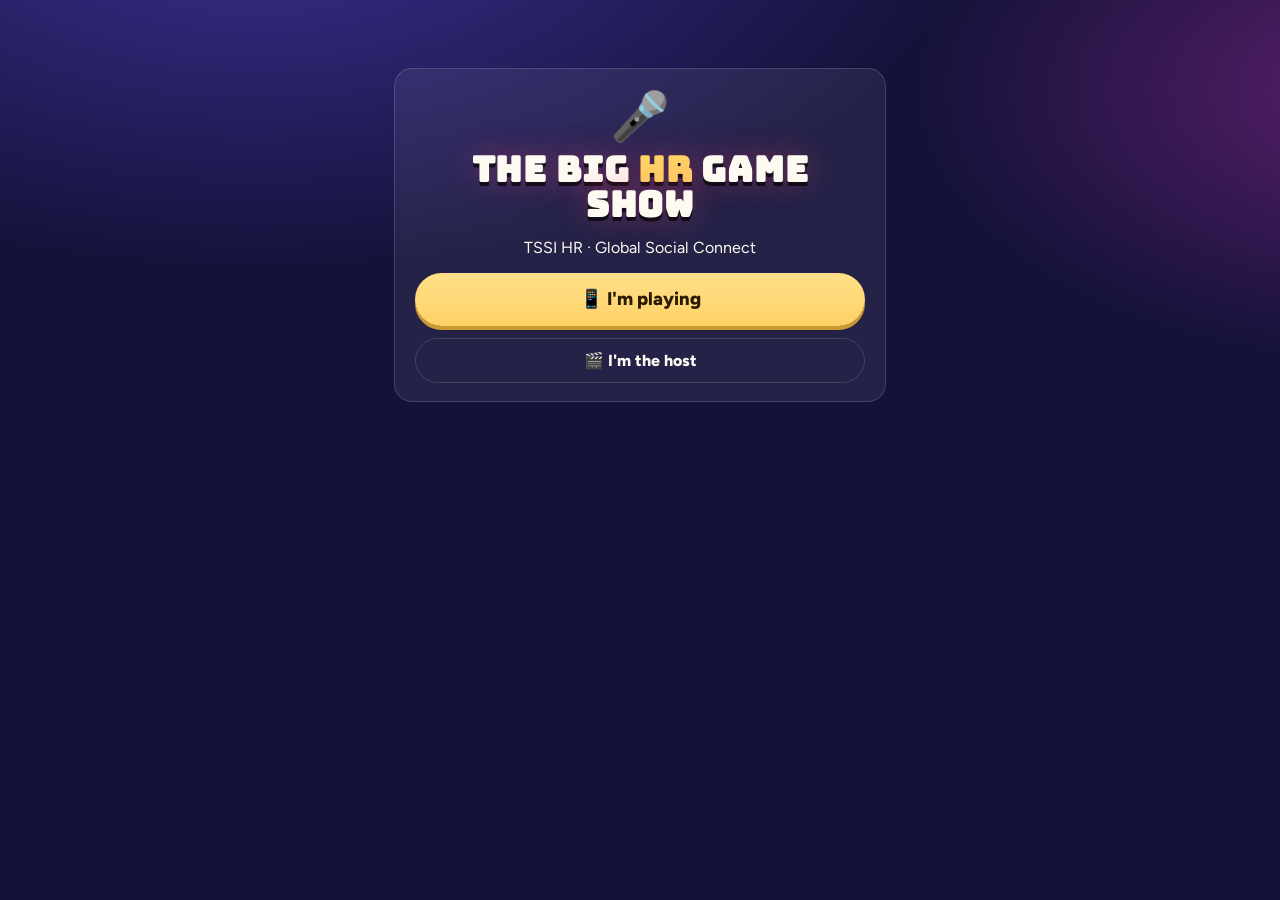
<file: index.html>
<!doctype html>
<html lang="en">
<head>
<meta charset="utf-8">
<meta name="viewport" content="width=device-width, initial-scale=1">
<title>The Big HR Game Show</title>
<link rel="preconnect" href="https://fonts.googleapis.com">
<link href="https://fonts.googleapis.com/css2?family=Bungee&family=Figtree:wght@400;600;800&display=swap" rel="stylesheet">
<link rel="stylesheet" href="css/style.css">
</head>
<body class="player">
  <div class="app">
    <div class="card center landing">
      <div class="join-logo">🎤</div>
      <h1 class="show-name small">THE BIG <em>HR</em> GAME SHOW</h1>
      <p>TSSI HR · Global Social Connect</p>
      <a class="btn big" href="play.html">📱 I'm playing</a>
      <a class="btn ghost" href="host.html">🎬 I'm the host</a>
    </div>
  </div>
</body>
</html>
</file>
<file: css/style.css>
/* The Big HR Game Show — studio look */
:root {
  --bg: #14123a; --bg2: #221d5c; --ink: #fdfaf2; --mute: #b9b4e3;
  --gold: #ffd166; --pink: #ef476f; --teal: #06d6a0; --blue: #118ab2; --card: rgba(255,255,255,.07);
  --line: rgba(255,255,255,.14); --a0: #c8243a; --a1: #10679a; --a2: #b35400; --a3: #087a5e;
  --display: "Bungee", "Arial Black", sans-serif; --body: "Figtree", system-ui, sans-serif;
}
* { box-sizing: border-box; }
html, body { margin: 0; min-height: 100%; }
body {
  background: radial-gradient(1200px 600px at 20% -10%, #3b2f8f 0%, transparent 60%),
              radial-gradient(900px 500px at 110% 10%, #5c1f6b 0%, transparent 55%), var(--bg);
  color: var(--ink); font-family: var(--body); -webkit-font-smoothing: antialiased;
}
button, input, select { font: inherit; }
kbd { background: #fff2; border-radius: 4px; padding: 1px 6px; }
[hidden] { display: none !important; }
.hidden { visibility: hidden; opacity: 0; }
.center { text-align: center; }
.hint { color: var(--mute); font-size: .9em; }
.card { background: var(--card); border: 1px solid var(--line); border-radius: 18px; padding: 18px 20px; backdrop-filter: blur(4px); }

.btn { display: inline-block; border: 0; border-radius: 999px; padding: 12px 22px; font-weight: 800; cursor: pointer;
  background: linear-gradient(180deg, #ffe08a, var(--gold)); color: #2a1a00; text-decoration: none; box-shadow: 0 4px 0 #c99a2e; transition: transform .08s; }
.btn:active { transform: translateY(3px); box-shadow: 0 1px 0 #c99a2e; }
.btn.big { font-size: 1.15rem; padding: 16px 26px; width: 100%; margin-top: 10px; }
.btn.ghost { background: transparent; color: var(--ink); border: 1px solid var(--line); box-shadow: none; }
.btn.small { padding: 6px 14px; font-size: .9rem; }
.btn:disabled { opacity: .5; }

.marquee-title { display: inline-block; padding: 6px 16px; border-radius: 999px; border: 2px dashed var(--gold); color: var(--gold);
  font-weight: 800; letter-spacing: .08em; text-transform: uppercase; font-size: .85rem; animation: bulbs 1.2s steps(2) infinite; }
@keyframes bulbs { 50% { border-color: var(--pink); color: var(--pink); } }
.show-name { font-family: var(--display); font-size: clamp(2rem, 6vw, 5.2rem); line-height: 1; margin: .25em 0; letter-spacing: .02em;
  text-shadow: 0 4px 0 #000a, 0 0 30px #ef476f66; }
.show-name em { font-style: normal; color: var(--gold); }
.show-name.small { font-size: 2.2rem; }

/* ===================== HOST ===================== */
body.host { height: 100vh; overflow: hidden; }
.splash { position: fixed; inset: 0; display: grid; place-items: center; z-index: 50; background: var(--bg); padding: 20px; }
.splash-card { max-width: 640px; text-align: center; padding: 34px; }
.splash-card .btn { margin: 8px 4px; }
body.host:not(.running) .controls { display: none; }

.stage { position: absolute; inset: 0 0 48px 0; padding: 2vh 3vw; display: flex; flex-direction: column; overflow: hidden;
  font-size: clamp(12px, min(1.5vw, 2.75vh), 30px); /* fitStage() shrinks further if a screen is crowded */ }
.stage > * { margin-block: auto; flex-shrink: 0; width: 100%; } /* centred, but overflow is measurable */
.hide-ctl .stage { bottom: 0; }
.controls { position: fixed; left: 0; right: 0; bottom: 0; height: 48px; display: flex; align-items: center; gap: 8px; padding: 0 10px;
  background: #0b0a24f2; border-top: 1px solid var(--line); font-size: 13px; color: var(--mute); z-index: 20; white-space: nowrap; overflow: hidden; }
.controls > * { flex-shrink: 0; }
.controls .btn.small { padding: 6px 12px; font-size: 13px; }
.controls .btn.icon { width: 34px; padding: 6px 0; text-align: center; }
.controls .btn.next { padding: 7px 18px; font-size: 14px; }
.controls .btn:disabled { opacity: .35; cursor: default; }
.controls input[type=range] { width: 80px; accent-color: var(--gold); }
.ctl-conn { color: var(--pink); font-weight: 800; }
.toast { position: fixed; left: 50%; bottom: 62px; transform: translate(-50%, 20px); background: #0b0a24f2; border: 1px solid var(--gold); color: var(--ink); padding: 8px 16px; border-radius: 999px; font-size: 14px; font-weight: 600; opacity: 0; pointer-events: none; transition: opacity .25s, transform .25s; z-index: 40; max-width: 90vw; text-align: center; }
.toast.show { opacity: 1; transform: translate(-50%, 0); }
.hide-ctl .toast { bottom: 16px; }
.controls .btn.icon.sound-off { width: auto; padding: 6px 12px; background: var(--pink); color: #fff; border-color: var(--pink); animation: bulbs 1.2s steps(2) infinite; }
.hide-ctl .controls { display: none; }
.controls b { color: var(--ink); }
.controls select { flex-shrink: 1; min-width: 120px; max-width: 230px; background: #fff1; color: var(--ink); border: 1px solid var(--line); border-radius: 8px; padding: 4px; }
.controls select option { color: #000; }
.ctl-grow { flex: 1; }
.ctl-clock { white-space: nowrap; }

/* lobby */
.lobby { display: grid; grid-template-columns: 1.1fr 1fr; gap: 3vw; align-items: center; }
.hello { font-size: 1.2em; color: var(--mute); }
.join-box { display: flex; gap: 1.5vw; align-items: center; background: #fff; color: #14123a; border-radius: 20px; padding: 18px; width: fit-content; margin-top: 1em; }
.qr { width: 180px; height: 180px; }
.join-label { font-size: .75em; text-transform: uppercase; letter-spacing: .1em; color: #6a64a8; font-weight: 800; }
.join-url { font-weight: 800; font-size: 1.15em; margin-bottom: .5em; word-break: break-all; }
.room-code { font-family: var(--display); font-size: 3.4em; letter-spacing: .12em; color: var(--pink); line-height: 1; }
.lobby-count { font-size: 1.6em; } .lobby-count b { font-family: var(--display); color: var(--gold); font-size: 1.6em; }
.nation-count { display: flex; gap: 1em; font-size: 1.3em; margin: .3em 0 .8em; }
.chips { position: relative; display: flex; flex-wrap: wrap; gap: .45em; max-height: 52vh; overflow: hidden; align-content: flex-start; }
.chip.clip { visibility: hidden; }
.chip-more { color: var(--gold); font-weight: 800; min-height: 1.3em; margin-top: .3em; }
.empty-chips { color: var(--mute); font-style: italic; margin: 0; animation: fade 1.5s ease-in-out infinite alternate; }
.join-box.no-qr { padding: 18px 26px; }
.chip { background: var(--card); color: var(--ink); border: 1px solid var(--line); border-radius: 999px; padding: 6px 14px; cursor: pointer; animation: popin .4s cubic-bezier(.2,1.6,.4,1); font-size: .95em; }
@keyframes popin { from { transform: scale(0); } }

/* intro */
.intro { text-align: center; }
.round-badge { display: inline-block; background: var(--pink); padding: 4px 16px; border-radius: 999px; font-weight: 800; letter-spacing: .12em; animation: drop .6s cubic-bezier(.2,1.4,.4,1); }
.intro-title { font-family: var(--display); font-size: clamp(2.4rem, 7vw, 6.4rem); margin: .15em 0; line-height: 1;
  background: linear-gradient(180deg, #fff, var(--gold)); -webkit-background-clip: text; background-clip: text; color: transparent;
  filter: drop-shadow(0 5px 0 #0008); animation: zoom .9s cubic-bezier(.2,1.5,.4,1); }
.intro-tag { font-size: 1.4em; color: var(--mute); margin: 0 0 1em; animation: fade 1s .4s both; }
.intro-grid { display: grid; grid-template-columns: 1fr 1fr; gap: 2.5vw; text-align: left; max-width: 1400px; margin: 0 auto; width: 100%; }
.rules { font-size: 1.3em; line-height: 1.5; counter-reset: r; list-style: none; padding: 0; margin: 0; }
.rules li { counter-increment: r; padding: .4em 0 .4em 2.2em; position: relative; animation: slide .5s both; }
.rules li:nth-child(1) { animation-delay: .7s } .rules li:nth-child(2) { animation-delay: 1s } .rules li:nth-child(3) { animation-delay: 1.3s }
.rules li::before { content: counter(r); position: absolute; left: 0; top: .35em; width: 1.6em; height: 1.6em; border-radius: 50%; background: var(--gold); color: #2a1a00; display: grid; place-items: center; font-weight: 800; }
.poll-q { font-weight: 800; font-size: 1.1em; margin-bottom: .6em; }
.poll-tag { display: block; font-size: .75em; color: var(--gold); text-transform: uppercase; letter-spacing: .08em; margin-bottom: .2em; }
.pbar { display: grid; grid-template-columns: minmax(7em, 11em) 1fr 2.2em; align-items: center; gap: .6em; margin: .5em 0; }
.ptrack { display: block; height: 1.3em; background: #ffffff12; border-radius: 8px; overflow: hidden; }
.ptrack i { display: block; height: 100%; border-radius: 8px; background: linear-gradient(90deg, var(--teal), var(--blue)); width: 0; transition: width .6s cubic-bezier(.2,1.3,.4,1); min-width: 4px; }
.ptrack i.lead { background: linear-gradient(90deg, var(--gold), var(--pink)); }
.pbar b { text-align: right; font-family: var(--display); }
.poll-note { color: var(--gold); font-size: .85em; margin-top: .5em; }
@keyframes zoom { from { transform: scale(.2) rotate(-6deg); opacity: 0; } }
@keyframes drop { from { transform: translateY(-80px); opacity: 0; } }
@keyframes fade { from { opacity: 0; } }
@keyframes slide { from { transform: translateX(-40px); opacity: 0; } }

/* questions */
.question, .race { display: flex; flex-direction: column; gap: 1em; }
.qhead { display: flex; align-items: center; justify-content: space-between; gap: 1em; }
.qnum { background: var(--card); border: 1px solid var(--line); padding: .35em 1em; border-radius: 999px; font-weight: 800; color: var(--gold); }
.answered { font-size: 1.1em; color: var(--mute); } .answered b { font-family: var(--display); color: var(--ink); }
.timer { position: relative; width: 4.2em; height: 4.2em; }
.timer svg { width: 100%; height: 100%; transform: rotate(-90deg); }
.timer circle { fill: none; stroke: #fff2; stroke-width: 9; }
#tring { stroke: var(--teal); stroke-dasharray: 276.5; stroke-linecap: round; transition: stroke-dashoffset .2s linear; }
#tring.hot { stroke: var(--pink); }
.timer span { position: absolute; inset: 0; display: grid; place-items: center; font-family: var(--display); font-size: 1.4em; }
.qtext { font-size: 2.2em; line-height: 1.15; margin: 0; text-align: center; animation: fade .5s; }
.qtext.big { font-size: 2.6em; }
.opts { display: grid; grid-template-columns: 1fr 1fr; gap: .8em; }
.opt { position: relative; display: flex; align-items: center; gap: .7em; padding: .9em 1.1em; border-radius: 16px; font-size: 1.35em; font-weight: 600; overflow: hidden; animation: popin .4s both; }
.opt.o0 { background: var(--a0); } .opt.o1 { background: var(--a1); } .opt.o2 { background: var(--a2); } .opt.o3 { background: var(--a3); }
.opt:nth-child(2) { animation-delay: .1s } .opt:nth-child(3) { animation-delay: .2s } .opt:nth-child(4) { animation-delay: .3s }
.ol { font-family: var(--display); background: #0003; border-radius: 10px; padding: .1em .45em; }
.opt.wrong { opacity: .4; filter: grayscale(.5); }
.opt.right { outline: 5px solid #fff; box-shadow: 0 0 40px #fff8; transform: scale(1.03); }
.otext { flex: 1; }
.ocount { margin-left: auto; display: flex; align-items: center; gap: .5em; font-family: var(--display); }
.obar { display: block; width: 5em; height: .55em; background: #0003; border-radius: 4px; overflow: hidden; }
.obar i { display: block; height: 100%; background: #fffc; border-radius: 4px; }
.fact { background: #ffd16622; border: 1px solid #ffd16655; padding: .7em 1em; border-radius: 14px; font-size: 1.15em; text-align: center; }
.shout { text-align: center; font-size: 1.15em; }
.mini { display: flex; justify-content: center; align-items: center; gap: 1.6em; flex-wrap: wrap; color: var(--mute); }
.mini-label { text-transform: uppercase; font-size: .75em; letter-spacing: .08em; color: var(--gold); font-weight: 800; }
.mini b { color: var(--teal); }

.price-item { text-align: center; }
.big-emoji { font-size: 5em; line-height: 1; animation: zoom .6s; }
.detail { color: var(--mute); font-size: 1.15em; margin: .4em 0; }
.price-tag { display: inline-block; margin-top: .4em; font-family: var(--display); font-size: 3.2em; background: var(--gold); color: #2a1a00; padding: .1em .6em; border-radius: 14px; transform: rotate(-3deg); box-shadow: 0 8px 0 #c99a2e; }
.price-tag.pop { animation: zoom .6s; background: var(--teal); box-shadow: 0 8px 0 #058c69; }
.guesses { display: grid; grid-template-columns: 1fr 1fr; gap: .4em 1.4em; margin-top: .8em; }
.guess { display: flex; align-items: center; gap: .6em; background: var(--card); border-radius: 12px; padding: .45em .8em; min-width: 0; }
.grank { font-family: var(--display); color: var(--gold); }
.gname { flex: 1; min-width: 0; overflow: hidden; text-overflow: ellipsis; white-space: nowrap; }
.guess b { white-space: nowrap; } .guess em { font-style: normal; color: var(--teal); font-weight: 800; min-width: 4.5em; text-align: right; }
.guess.over { opacity: .55; } .guess.over em { color: var(--pink); }

.survey-intro { text-align: center; color: var(--gold); font-weight: 800; letter-spacing: .05em; }
.fboard { display: grid; grid-template-columns: 1fr 1fr; gap: .6em; max-width: 1200px; margin: 0 auto; width: 100%; }
.fslot { display: flex; align-items: center; gap: .8em; background: linear-gradient(180deg, #1f5fbf, #133e86); border: 3px solid #7fb2ff; border-radius: 12px; padding: .55em .9em; font-size: 1.35em; font-weight: 800; }
.fnum { font-family: var(--display); background: #fff; color: #133e86; border-radius: 50%; width: 1.6em; height: 1.6em; display: grid; place-items: center; font-size: .85em; }
.ftext small { display: block; font-weight: 600; font-size: .6em; color: #cfe0ff; }
.fpts { margin-left: auto; font-family: var(--display); color: var(--gold); }
.fslot.hidden { visibility: visible; opacity: 1; } .fslot.hidden .ftext, .fslot.hidden .fpts { visibility: hidden; }
.fslot.flip { animation: flip .5s; }
@keyframes flip { 0% { transform: rotateX(90deg); } 100% { transform: rotateX(0); } }
.fmiss { text-align: center; font-size: 1.3em; } .bigx { color: var(--pink); font-size: 2em; font-weight: 900; vertical-align: middle; margin-right: .2em; display: inline-block; animation: zoom .4s; }

/* derby */
.runners { display: grid; grid-template-columns: repeat(3, 1fr); gap: .8em; }
.runner { border-left: 10px solid var(--c); background: var(--card); border-radius: 14px; padding: .8em 1em; display: grid; gap: .2em; animation: popin .4s both; }
.runner b { font-size: 1.3em; } .odds { color: var(--gold); font-weight: 800; } .backers { color: var(--mute); }
.silk, .hsilk { display: inline-grid; place-items: center; width: 1.7em; height: 1.7em; border-radius: 50%; background: var(--c); color: #111; font-weight: 900; }
.track { position: relative; background: repeating-linear-gradient(90deg, #2d7a3a 0 60px, #2a7236 60px 120px); border-radius: 16px; padding: .5em 0; border: 4px solid #fff3; }
.lane { position: relative; height: 3.1em; border-bottom: 2px dashed #ffffff40; }
.lane:last-child { border-bottom: 0; }
.lname { position: absolute; left: 0; top: 0; bottom: 0; width: 11em; display: flex; align-items: center; gap: .45em; padding-left: .5em; font-weight: 800; color: #fff; font-size: .95em; text-shadow: 0 1px 2px #000; background: #00000059; border-right: 3px solid #fff8; z-index: 3; white-space: nowrap; }
.lname .silk { font-size: .85em; flex-shrink: 0; }
/* --x runs 0 → 1; the horse's nose crosses the finish line at 1 */
/* positioned in screen-ems (font-size 1em) so the start line sits right after the names; the emoji itself is enlarged inside */
.horse { position: absolute; top: 50%; left: calc(11em + (100% - 11em - 5.6em) * var(--x, 0)); transform: translateY(-50%) scaleX(-1); font-size: 1em; line-height: 1; transition: left .1s linear; z-index: 2; will-change: left; }
.place-badge { position: absolute; right: .3em; top: 50%; transform: translateY(-50%); font-size: 1.6em; z-index: 3; }
.place-badge:not(:empty) { animation: zoom .4s; }
.cheerbar { position: absolute; right: 0; top: 0; bottom: 0; width: 100%; background: linear-gradient(90deg, transparent, var(--c)); opacity: 0; mix-blend-mode: screen; pointer-events: none; }
.finish { position: absolute; top: 0; bottom: 0; right: 2.4em; width: 12px; background: repeating-linear-gradient(0deg, #fff 0 12px, #000 12px 24px); }
.commentary { text-align: center; font-size: 1.7em; font-weight: 800; min-height: 1.4em; }
.commentary.flash { animation: zoom .4s; }
.countdown { position: absolute; inset: 0; display: grid; place-items: center; font-family: var(--display); font-size: 9em; color: var(--gold); text-shadow: 0 8px 0 #0009; pointer-events: none; z-index: 5; }
.countdown.beat { animation: zoom .5s; }
.podium-race { display: flex; justify-content: center; gap: 1.2em; }
.pr { background: var(--card); border-top: 10px solid var(--c); border-radius: 14px; padding: 1em 1.6em; text-align: center; display: grid; gap: .2em; animation: popin .5s both; }
.podium-race { align-items: flex-end; }
.pr.p1 { padding: 1.5em 2.2em; font-size: 1.12em; } .medal { font-size: 2.4em; } .pr b { font-size: 1.3em; }

/* boards */
.board-title { font-family: var(--display); font-size: 3em; text-align: center; margin: 0 0 .4em; color: var(--gold); }
.board-title small { display: block; font-family: var(--body); font-size: .35em; color: var(--mute); letter-spacing: .05em; }
.board-grid { display: grid; grid-template-columns: 1.4fr 1fr; gap: 2.5vw; align-items: start; }
.board-grid.solo { grid-template-columns: minmax(0, 1fr); max-width: 56em; width: 100%; margin: 0 auto; }
.lb { list-style: none; margin: 0; padding: 0; display: grid; gap: .35em; }
.lb li { display: flex; align-items: center; gap: .6em; background: var(--card); border: 1px solid var(--line); border-radius: 12px; padding: .45em .9em; font-size: 1.15em; animation: slide .5s both; }
.lb li:first-child { background: linear-gradient(90deg, #ffd16655, var(--card)); border-color: var(--gold); }
.rk { font-family: var(--display); color: var(--gold); width: 1.6em; }
.nm { flex: 1; font-weight: 800; min-width: 0; overflow: hidden; text-overflow: ellipsis; white-space: nowrap; }
.lb-more { color: var(--mute); text-align: center; margin: .5em 0 0; }
.lb-empty { justify-content: center; color: var(--mute); } .gain { color: var(--teal); font-weight: 800; font-size: .85em; } .lb b { font-family: var(--display); min-width: 4em; text-align: right; }
.next-up { text-align: center; font-size: 1.3em; color: var(--mute); }
.nations { display: grid; gap: .6em; }
.nation { display: grid; grid-template-columns: 1.6em 8.6em 1fr 3.6em; align-items: center; gap: .5em; }
.nflag { font-size: 1.4em; } .nname small { color: var(--mute); }
.nbar { background: #fff1; border-radius: 8px; height: 1em; overflow: hidden; } .nbar i { display: block; height: 100%; background: linear-gradient(90deg, var(--pink), var(--gold)); border-radius: 8px; transition: width .8s; }
.nation b { text-align: right; font-family: var(--display); }
.nnote { font-size: .75em; color: var(--mute); }

.final { text-align: center; }
.final .board-title { font-size: 2.4em; margin-bottom: .2em; }
.podium { display: flex; justify-content: center; align-items: flex-end; gap: 1.2em; margin: .2em 0 .8em; }
.pod { width: 13em; transition: opacity .4s; display: flex; flex-direction: column; justify-content: flex-end; }
.pod:not(.hidden) { animation: drop .7s cubic-bezier(.2,1.4,.4,1); }
.pname { font-weight: 800; font-size: 1.3em; margin-bottom: .2em; }
.podscore { font-family: var(--display); color: var(--gold); margin-bottom: .3em; font-size: 1.3em; }
.block { font-family: var(--display); font-size: 3em; background: linear-gradient(180deg, #fff3, #fff1); border: 2px solid var(--line); border-radius: 14px 14px 0 0; display: grid; place-items: center; }
.pod.p1 .block { height: 3.6em; background: linear-gradient(180deg, var(--gold), #c99a2e); color: #2a1a00; }
.pod.p2 .block { height: 2.6em; } .pod.p3 .block { height: 1.9em; }
.block { font-size: 2.4em !important; }
.champ { font-size: 1.6em; margin-bottom: .6em; } .champ b { color: var(--gold); }
.awards { display: flex; justify-content: center; gap: 1em; flex-wrap: wrap; }
.award { background: var(--card); border: 1px solid var(--line); border-radius: 14px; padding: .6em 1.1em; display: grid; gap: .1em; font-size: 1.2em; justify-items: center; }
.aicon { font-size: 1.4em; } .alabel { font-size: .65em; color: var(--mute); text-transform: uppercase; letter-spacing: .08em; }
.thanks { font-size: 1.4em; margin-top: 1em; }
.confetti { position: fixed; inset: 0; pointer-events: none; z-index: 30; }

/* ===================== PLAYER ===================== */
body.player { min-height: 100vh; }
.app { max-width: 520px; margin: 0 auto; padding: 14px 14px 40px; }
.player h1 { margin: .2em 0; } .player h2 { margin: .3em 0; } .player h3 { margin: .3em 0 .6em; line-height: 1.25; }
.player .card { margin-bottom: 12px; }
.join, .landing, .wait { margin-top: 6vh; }
.join h1 { font-family: var(--display); font-size: 1.9rem; text-align: center; line-height: 1.05; } .join h1 em { font-style: normal; color: var(--gold); }
.join-logo { font-size: 3rem; text-align: center; }
.landing .btn { display: block; margin-top: 12px; }
.sub { text-align: center; color: var(--mute); margin-top: 0; }
.warn { background: #ef476f33; border-radius: 10px; padding: 8px 12px; }
label, .label { display: block; font-weight: 800; margin: 12px 0 6px; font-size: .9rem; color: var(--mute); }
input:not([type=range]) { display: block; width: 100%; margin-top: 6px; padding: 14px; border-radius: 12px; border: 2px solid var(--line); background: #0004; color: var(--ink); font-size: 1.1rem; }
input:focus { outline: none; border-color: var(--gold); }
#jRoom { font-family: var(--display); letter-spacing: .2em; text-transform: uppercase; font-size: 1.5rem; text-align: center; }
.flags { display: grid; grid-template-columns: 1fr 1fr; gap: 8px; }
.flagbtn { background: var(--card); border: 2px solid var(--line); color: var(--ink); border-radius: 12px; padding: 10px; display: flex; align-items: center; gap: 8px; cursor: pointer; }
.flagbtn span { font-size: 1.6rem; }
.flagbtn:last-child:nth-child(odd) { grid-column: span 2; justify-content: center; } .flagbtn.on { border-color: var(--gold); background: #ffd16622; }
.spinner { width: 42px; height: 42px; border: 4px solid #fff3; border-top-color: var(--gold); border-radius: 50%; margin: 10px auto; animation: spin 1s linear infinite; }
@keyframes spin { to { transform: rotate(360deg); } }
.wait { text-align: center; }

.phead { position: sticky; top: 0; z-index: 5; display: flex; align-items: center; gap: 8px; background: #14123aee; padding: 8px 4px 10px; margin: -14px -4px 10px; border-bottom: 1px solid var(--line); }
.pme { font-weight: 800; white-space: nowrap; overflow: hidden; text-overflow: ellipsis; max-width: 38%; }
.pscore { flex: 1; text-align: right; color: var(--mute); font-size: .9rem; } .pscore b { color: var(--gold); font-family: var(--display); font-size: 1.1rem; }
.iconbtn { background: var(--card); border: 1px solid var(--line); border-radius: 10px; color: var(--ink); width: 38px; height: 38px; cursor: pointer; }
.conn { text-align: center; color: var(--pink); font-size: .85rem; }
.tag { display: inline-block; background: var(--pink); border-radius: 999px; padding: 2px 10px; font-size: .75rem; font-weight: 800; letter-spacing: .06em; text-transform: uppercase; }
.gtitle { font-family: var(--display); color: var(--gold); font-size: 1.8rem; }
.prules { text-align: left; line-height: 1.5; }
.big { font-size: 3.4rem; line-height: 1.1; }
.choices { display: grid; gap: 8px; }
.choice { background: var(--card); color: var(--ink); border: 2px solid var(--line); border-radius: 14px; padding: 14px; font-size: 1.1rem; font-weight: 800; cursor: pointer; text-align: left; }
.choice.on { border-color: var(--gold); background: #ffd16633; }
.ptimer { position: relative; height: 26px; background: #fff1; border-radius: 999px; overflow: hidden; margin-bottom: 12px; }
.ptimer i { position: absolute; inset: 0 auto 0 0; background: linear-gradient(90deg, var(--pink), var(--gold)); transition: width .25s linear; }
.ptimer span { position: relative; display: block; text-align: center; font-weight: 800; line-height: 26px; font-size: .85rem; }
.abcd { display: grid; gap: 10px; }
.abtn { display: flex; align-items: center; gap: 12px; text-align: left; border: 0; border-radius: 16px; padding: 18px 16px; color: #fff; font-size: 1.1rem; font-weight: 800; cursor: pointer; min-height: 64px; }
.abtn b { font-family: var(--display); background: #0003; border-radius: 8px; padding: 2px 8px; }
.abtn.a0 { background: var(--a0); } .abtn.a1 { background: var(--a1); } .abtn.a2 { background: var(--a2); } .abtn.a3 { background: var(--a3); }
.abtn:disabled { opacity: .35; } .abtn.on { opacity: 1; outline: 4px solid #fff; }
.pricebox { display: flex; align-items: center; gap: 8px; margin: 0; } .pricebox span { font-family: var(--display); font-size: 1.6rem; color: var(--gold); }
.pricebox input { font-size: 1.6rem; text-align: center; margin: 0; }
.row { display: flex; gap: 8px; margin-top: 10px; } .row .btn { flex: 1; }
.mylist .mine { background: #fff1; border-radius: 10px; padding: 8px 12px; margin-bottom: 6px; font-weight: 800; }
.answer { font-family: var(--display); font-size: 1.6rem; color: var(--teal); margin: .3em 0; }
.pdelta { font-family: var(--display); font-size: 2.4rem; margin-top: .3em; animation: zoom .5s; }
.pdelta.plus { color: var(--teal); } .pdelta.zero { font-family: var(--body); font-size: 1.1rem; color: var(--mute); font-weight: 800; }
.fmini { text-align: left; padding-left: 1.4em; } .fmini li { display: flex; justify-content: space-between; padding: 3px 0; } .fmini b { color: var(--gold); }
.horses { display: grid; grid-template-columns: 1fr 1fr; gap: 8px; }
.hbtn { display: grid; gap: 4px; justify-items: start; text-align: left; background: var(--card); color: var(--ink); border: 2px solid var(--line); border-left: 10px solid var(--c); border-radius: 14px; padding: 12px; cursor: pointer; }
.hbtn small { color: var(--gold); font-weight: 800; } .hbtn.on { border-color: var(--c); background: #ffffff1c; box-shadow: 0 0 0 3px var(--c); }
.cheer { width: 220px; height: 220px; border-radius: 50%; border: 0; margin: 14px auto; display: block; font-family: var(--display); font-size: 2rem; color: #111;
  background: radial-gradient(circle at 35% 30%, #fff8, transparent 40%), var(--c); box-shadow: 0 10px 0 #0006, 0 0 40px var(--c); cursor: pointer; user-select: none; -webkit-tap-highlight-color: transparent; touch-action: manipulation; }
.cheer.thump { animation: thump .15s; }
@keyframes thump { 50% { transform: scale(.92); } }
.cc { font-family: var(--display); font-size: 2rem; color: var(--gold); }
.place { border-left: 8px solid var(--c); background: var(--card); border-radius: 10px; padding: 10px; margin: 6px 0; font-weight: 800; text-align: left; }
.myrank { font-family: var(--display); font-size: 4rem; color: var(--gold); line-height: 1; } .myrank small { font-size: 1.2rem; color: var(--mute); }
.plb { list-style: none; padding: 0; margin: 0 0 1em; display: grid; gap: 4px; }
.plb li { display: flex; align-items: center; gap: 8px; background: #fff1; border-radius: 10px; padding: 8px 10px; }
.plb li b { font-family: var(--display); }
.plb li em { font-style: normal; color: var(--teal); font-weight: 800; font-size: .85em; }
.plb li.me { background: #ffd16633; outline: 2px solid var(--gold); }
.player .nation { grid-template-columns: 1.6em 7.6em 1fr 3.2em; font-size: .9rem; }


/* ---------- player extras ---------- */
.who { display: flex; flex-wrap: wrap; gap: 6px; margin-top: 10px; }
.who span { background: #fff1; border-radius: 999px; padding: 4px 10px; font-size: .9rem; }
.choice { position: relative; overflow: hidden; display: flex; align-items: center; gap: 8px; }
.choice .ctext { position: relative; z-index: 1; flex: 1; }
.choice .cbar { position: absolute; inset: 0 auto 0 0; background: #06d6a033; transition: width .5s; }
.choice .ccount { position: relative; z-index: 1; font-family: var(--display); color: var(--gold); }
.ptimer i.hot { background: var(--pink); }
.hold .dots { display: flex; justify-content: center; gap: 8px; margin: 10px 0 4px; }
.hold .dots i { width: 12px; height: 12px; border-radius: 50%; background: var(--gold); animation: bounce 1s infinite; }
.hold .dots i:nth-child(2) { animation-delay: .15s } .hold .dots i:nth-child(3) { animation-delay: .3s }
@keyframes bounce { 50% { transform: translateY(-10px); opacity: .5; } }
.verdict { font-weight: 800; }
.fmini li.got { color: var(--teal); }
.mine-res { display: flex; flex-wrap: wrap; justify-content: center; gap: 6px; margin-top: 8px; }
.mine-res span { border-radius: 999px; padding: 4px 10px; font-weight: 800; font-size: .9rem; }
.mine-res .ok { background: #06d6a033; color: var(--teal); } .mine-res .no { background: #ef476f26; color: #ff9db3; }
.place.mine { background: #ffd16626; outline: 2px solid var(--gold); }
.place small { color: var(--gold); }
.iconbtn.on { background: #ffd16633; border-color: var(--gold); }
.cheer:disabled { filter: grayscale(1); opacity: .4; box-shadow: none; }
.backed { font-family: var(--display); font-size: 1.6rem; }
.prk { font-family: var(--display); color: var(--gold); width: 1.8em; flex-shrink: 0; }
.pnm { flex: 1; min-width: 0; overflow: hidden; text-overflow: ellipsis; white-space: nowrap; }
.thanks-p { font-size: 1.1rem; }
.abtn span { flex: 1; }

/* ---------- Play Your Cards Bright ---------- */
.cardrow { display: flex; justify-content: center; gap: 1em; perspective: 900px; }
.pcard { position: relative; width: 5.6em; height: 7.8em; border-radius: .6em; flex-shrink: 0; box-shadow: 0 .35em 0 #0006, 0 .6em 1.4em #0005; }
.pcard.face { background: linear-gradient(160deg, #fff, #f1ede4); color: #1b1b2f; font-family: var(--display); }
.pcard.face.red { color: #c8243a; }
.pcard .cr { position: absolute; left: .4em; top: .3em; font-size: 1.05em; line-height: 1; text-align: center; }
.pcard .cr2 { left: auto; top: auto; right: .4em; bottom: .3em; transform: rotate(180deg); }
.pcard .cs { position: absolute; inset: 0; display: grid; place-items: center; font-size: 3em; }
.pcard.back { background: repeating-linear-gradient(45deg, #c8243a 0 .5em, #a01b2e .5em 1em); border: .3em solid #fff; }
.pcard.back i { position: absolute; inset: .5em; border: 2px solid #ffffff80; border-radius: .3em; }
.pcard.done { opacity: .55; transform: scale(.9); }
.pcard.cur { outline: .25em solid var(--gold); outline-offset: .25em; transform: scale(1.06); }
.pcard.next { animation: wobble 1.6s ease-in-out infinite; }
.pcard.flip { animation: cardflip .6s ease-out; }
.pcard.reveal { outline: .25em solid var(--teal); outline-offset: .25em; }
@keyframes cardflip { 0% { transform: rotateY(90deg) scale(1.1); } 100% { transform: rotateY(0) scale(1); } }
@keyframes wobble { 0%, 100% { transform: rotate(-2deg); } 50% { transform: rotate(2deg) translateY(-.2em); } }
.hl-card { color: var(--gold); }
.hl { display: grid; grid-template-columns: 1fr 1fr; gap: 1.2em; max-width: 1100px; margin: 0 auto; width: 100%; }
.hlbox { display: grid; grid-template-columns: auto 1fr auto; align-items: center; gap: .8em; border-radius: 16px; padding: .8em 1.1em; font-size: 1.35em; border: 3px solid transparent; }
.hlbox.higher { background: #08876a; } .hlbox.lower { background: #c8243a; }
.hlbox b { font-family: var(--display); white-space: nowrap; }
.hlbar { height: .6em; background: #0003; border-radius: 6px; overflow: hidden; } .hlbar i { display: block; height: 100%; width: 0; background: #fffc; transition: width .5s; }
.hln { font-family: var(--display); min-width: 1.5em; text-align: right; }
.hl.small .hlbox { font-size: 1.05em; opacity: .55; } .hl.small .hlbox.win { opacity: 1; border-color: #fff; box-shadow: 0 0 30px #fff6; }
.cres { display: grid; gap: .8em; }
.verdict-big { font-family: var(--display); font-size: 2.6em; text-align: center; animation: zoom .5s; }
.verdict-big.up { color: var(--teal); } .verdict-big.down { color: #ff7a93; } .verdict-big.snap { color: var(--gold); font-size: 2em; }
/* phone */
.minirow { display: flex; justify-content: center; gap: 6px; flex-wrap: wrap; margin: 8px 0; font-size: 9px; }
.player .minirow .pcard.cur { font-size: 1.6em; }
.hlbtns { display: grid; grid-template-columns: 1fr 1fr; gap: 10px; }
.hlbtn { border: 0; border-radius: 18px; padding: 26px 8px; font-family: var(--display); font-size: 1.5rem; line-height: 1.2; color: #fff; cursor: pointer; min-height: 130px; box-shadow: 0 6px 0 #0006; }
.hlbtn.up { background: #08876a; } .hlbtn.down { background: #c8243a; }
.hlbtn:active { transform: translateY(4px); box-shadow: 0 2px 0 #0006; }
.hlbtn:disabled { opacity: .35; } .hlbtn.on { opacity: 1; outline: 4px solid #fff; }
.streak { font-family: var(--display); color: var(--gold); font-size: 1.3rem; margin: .2em 0; }

/* ---------- Desk Derby: livelier race ---------- */
.stands { display: flex; justify-content: space-around; font-size: 1.5em; line-height: 1; padding: .2em .4em; border-radius: 12px 12px 0 0;
  background: linear-gradient(180deg, #2b2470, #1c1850); border: 2px solid #fff2; border-bottom: 0; margin-bottom: -.6em; overflow: hidden; }
.stands span { display: inline-block; animation: bop 1.1s ease-in-out infinite; animation-delay: var(--d); }
.stands.roar span { animation-duration: .35s; }
@keyframes bop { 50% { transform: translateY(-.25em) rotate(-6deg); } }
.track.running .lane { background: repeating-linear-gradient(90deg, #ffffff10 0 2px, transparent 2px 70px); background-size: 70px 100%; animation: turf .4s linear infinite; }
@keyframes turf { to { background-position: -70px 0; } }
.horse { display: flex; align-items: center; }
.horse .hbody { display: inline-block; font-size: 2.2em; }
.track.running .horse:not(.stopped) .hbody { animation: gallop var(--spd, .35s) ease-in-out infinite; }
@keyframes gallop { 0%, 100% { transform: translateY(0) rotate(0); } 25% { transform: translateY(-.12em) rotate(-6deg); } 75% { transform: translateY(.03em) rotate(4deg); } }
.horse .dust { position: absolute; left: 100%; bottom: .1em; width: 1.1em; height: .66em; border-radius: 50%; background: #e9d8a6aa; opacity: 0; }
.track.running .horse:not(.stopped) .dust { animation: dust var(--spd, .35s) linear infinite; }
@keyframes dust { 0% { opacity: .8; transform: translateX(0) scale(.5); } 100% { opacity: 0; transform: translateX(.9em) scale(1.6); } }
.horse .hpos { font-family: var(--display); font-size: .7em; background: #000a; color: #fff; border-radius: 6px; padding: .05em .35em; margin-left: .2em; transform: scaleX(-1); }
.horse .hpos:empty { display: none; }
.horse.lead .hbody { filter: drop-shadow(0 0 .25em #ffd166) drop-shadow(0 0 .15em #ffd166); }
.horse.lead .hpos { background: var(--gold); color: #2a1a00; }
.bubbles { position: absolute; inset: 0; pointer-events: none; z-index: 4; }
.bubble { position: absolute; top: 0; left: calc(12.9em + (100% - 19.5em) * var(--x, 0)); font-size: .85em; font-weight: 800; white-space: nowrap;
  background: var(--c); color: #111; border-radius: 999px; padding: .1em .55em; box-shadow: 0 2px 6px #0006; animation: bubble 1.35s ease-out forwards; }
@keyframes bubble { 0% { transform: translate(0, .6em) scale(.6); opacity: 0; } 15% { opacity: 1; transform: translate(calc(var(--j) * .4em), 0) scale(1); } 100% { transform: translate(calc(var(--j) * 1.2em), -2.6em) scale(.9); opacity: 0; } }
.furlong { position: absolute; left: 50%; top: 38%; transform: translate(-50%, -50%) scale(0); font-family: var(--display); font-size: 3em; color: var(--gold);
  text-shadow: 0 6px 0 #0009; pointer-events: none; z-index: 6; white-space: nowrap; }
.furlong.show { animation: furlong 1.8s ease-out forwards; }
@keyframes furlong { 0% { transform: translate(-50%, -50%) scale(.2); opacity: 0; } 20% { transform: translate(-50%, -50%) scale(1.1); opacity: 1; } 70% { opacity: 1; } 100% { transform: translate(-50%, -50%) scale(1); opacity: 0; } }
.flash { position: absolute; inset: 0; background: #fff; opacity: 0; pointer-events: none; z-index: 7; border-radius: 12px; }
.flash.go { animation: flash .6s ease-out; }
@keyframes flash { 0% { opacity: .95; } 100% { opacity: 0; } }
.race { position: relative; }

/* phone: live mini-race */
.mtrack { position: relative; margin: 10px 0 4px; border-radius: 10px; overflow: hidden; background: #1f6b33; border: 2px solid #fff3; }
.mlane { position: relative; height: 22px; border-bottom: 1px dashed #ffffff33; display: flex; align-items: center; }
.mlane:last-of-type { border-bottom: 0; }
.mlane.mine { background: #ffd16633; }
.mnum { width: 20px; text-align: center; font-weight: 800; font-size: .75rem; background: var(--c); color: #111; align-self: stretch; display: grid; place-items: center; }
.mh { position: absolute; left: calc(22px + (100% - 50px) * var(--x, 0)); transform: scaleX(-1); font-size: 16px; transition: left 1s linear; }
.mlane.mine .mh { filter: drop-shadow(0 0 4px #ffd166); font-size: 19px; }
.mfin { position: absolute; top: 0; bottom: 0; right: 14px; width: 5px; background: repeating-linear-gradient(0deg, #fff 0 5px, #000 5px 10px); }
.mpos { font-weight: 800; color: var(--gold); margin: 4px 0 0; min-height: 1.3em; }

/* ---------- The Fairground Derby (big screen) ---------- */
.rollrace { display: flex; flex-direction: column; gap: .8em; position: relative; }
.fair { border-radius: 16px; overflow: hidden; border: 4px solid #ffd166; box-shadow: 0 0 0 4px #c8243a, 0 0 40px #ffd16655; background: #0d4a3b; }
.canopy { height: 1.6em; background: repeating-linear-gradient(90deg, #c8243a 0 2.2em, #fdfaf2 2.2em 4.4em);
  -webkit-mask: radial-gradient(1.15em 0.9em at 50% 0, #000 98%, transparent) 0 0 / 2.2em 100%; mask: radial-gradient(1.15em 0.9em at 50% 0, #000 98%, transparent) 0 0 / 2.2em 100%;
  background-color: transparent; }
.rbtrack { position: relative; margin: .4em 0 .6em; transition: height .3s; min-height: 3.05em; }
.rbfinish { position: absolute; top: 0; bottom: 0; right: 3.6em; width: 12px; background: repeating-linear-gradient(0deg, #fff 0 12px, #000 12px 24px); z-index: 1; }
.rbrow { position: absolute; left: 0; right: 0; height: 3.05em; top: 0; transform: translateY(calc(var(--r) * 3.05em)); transition: transform .45s cubic-bezier(.3,1.3,.5,1);
  border-bottom: 2px dashed #ffffff26; display: flex; align-items: center; }
.rbrow.lead { background: linear-gradient(90deg, #ffd16622, transparent 60%); }
.rbname { position: absolute; left: 0; top: 0; bottom: 0; width: 12em; display: flex; align-items: center; gap: .45em; padding-left: .5em; font-weight: 800; white-space: nowrap; overflow: hidden; text-overflow: ellipsis; background: #00000040; z-index: 2; }
.rbrank { font-family: var(--display); color: var(--gold); min-width: 1.4em; text-align: center; }
.rbhorse { position: absolute; left: calc(12.6em + (100% - 12.6em - 6.4em) * var(--x, 0)); top: 50%; transform: translateY(-50%) scaleX(-1); line-height: 1; transition: left .5s cubic-bezier(.3,1.4,.5,1); z-index: 3; }
.rbhorse b { display: inline-block; font-size: 2em; font-weight: 400; }
.rbrow.fin .rbhorse { filter: drop-shadow(0 0 .3em #ffd166); }
.rbpts { position: absolute; right: .6em; font-family: var(--display); color: var(--gold); font-size: 1.2em; }
.rb-foot { display: flex; align-items: center; gap: 1em; justify-content: space-between; }
.rb-help { color: var(--mute); }
.rb-help b, .rbstat b.h1 { display: inline-grid; place-items: center; width: 1.5em; height: 1.5em; border-radius: 50%; color: #111; font-family: var(--display); }
.rb-help .h1 { background: #ffd166; } .rb-help .h2 { background: #3aa0ff; } .rb-help .h3 { background: #ef476f; }
.ticker { display: flex; gap: .5em; flex-wrap: wrap; justify-content: flex-end; }
.tk { background: var(--card); border: 1px solid var(--line); border-radius: 999px; padding: .2em .8em; font-weight: 800; animation: popin .4s; }
.tk.big { background: var(--gold); color: #2a1a00; }

/* ---------- The Fairground Derby (phone) ---------- */
.rollcard { padding: 12px; }
.rbme { display: flex; justify-content: space-between; align-items: center; font-size: 1rem; }
.rbrankp { font-family: var(--display); color: var(--gold); }
.rbprog { position: relative; height: 26px; margin: 8px 0 4px; background: #1f6b33; border-radius: 999px; overflow: visible; }
.rbprog i { position: absolute; inset: 0 auto 0 0; background: linear-gradient(90deg, #ffd16655, #ffd166aa); border-radius: 999px; transition: width .4s; }
.rbh { position: absolute; top: 50%; left: calc((100% - 50px) * var(--x, 0)); transform: translateY(-50%) scaleX(-1); font-size: 22px; transition: left .4s; }
.rbpost { position: absolute; right: 2px; top: 50%; transform: translateY(-50%); }
.rbstat { display: flex; justify-content: space-between; font-size: .95rem; color: var(--mute); }
.rbstat b { color: var(--ink); font-family: var(--display); }
.rblast { font-family: var(--display); }
.rblast.p1 { color: #ffd166; } .rblast.p2 { color: #3aa0ff; } .rblast.p3 { color: #ef476f; } .rblast.miss { color: var(--mute); font-family: var(--body); font-weight: 800; }
.lanewrap { position: relative; margin-top: 8px; }
.rblane { display: block; width: min(100%, 38vh); margin: 0 auto; border-radius: 12px; touch-action: none; user-select: none; -webkit-user-select: none; cursor: grab; }
.rblane.off { filter: grayscale(.4) brightness(.75); }
.rbcover { position: absolute; inset: 0; display: grid; place-items: center; text-align: center; padding: 20px; font-family: var(--display); font-size: 1.5rem; color: #fff; text-shadow: 0 3px 0 #000a; pointer-events: none; }
.rbcover[hidden] { display: none; }
.rbcover:not(:empty)::before { content: ""; position: absolute; inset: 0; background: #0b0f2ccc; border-radius: inherit; z-index: -1; }
.rbcover { z-index: 1; isolation: isolate; }
.warn-txt { color: var(--gold) !important; font-weight: 800; }

/* ---------- Off the Wall (big screen) ---------- */
.wallgame { display: grid; grid-template-columns: minmax(0, 1fr) auto; gap: 2vw; align-items: center; }
.wall-left { display: flex; flex-direction: column; gap: .9em; min-width: 0; }
.wall-right { --wh: min(68vh, 44vw); position: relative; height: var(--wh); width: calc(var(--wh) * 1.08); min-width: 0; border-radius: 16px; overflow: hidden; border: 3px solid #7fb2ff; box-shadow: 0 0 0 4px #0b1d4d, 0 0 50px #3aa0ff55; }
.wallcv { position: absolute; inset: 0; display: block; width: 100%; height: 100%; }
.qtext.wq { text-align: left; font-size: 1.85em; }
.opts.wopts { grid-template-columns: 1fr; gap: .55em; }
.opts.wopts .opt { font-size: 1.25em; padding: .7em 1em; }
.gball { color: #06d6a0; } .rball { color: #ff6b88; }
.wdinfo { display: grid; gap: .6em; }
.wdinfo .fact { text-align: left; }
.banks { display: flex; flex-wrap: wrap; gap: .4em 1.2em; align-items: center; color: var(--mute); }
.banks b { color: var(--gold); font-family: var(--display); }
.contract { display: grid; grid-template-columns: 1.4fr 1fr; gap: 2.5vw; align-items: center; }
.paper { background: linear-gradient(180deg, #fffdf6, #f1ead6); color: #2b2440; border-radius: 6px; padding: 1.4em 1.8em; font-size: 1.2em; line-height: 1.45;
  box-shadow: 0 1.2em 2em #0008; transform: rotate(-1.5deg); position: relative; }
.paper h2 { font-family: var(--display); margin: 0 0 .4em; color: #8a1c2c; letter-spacing: .05em; }
.paper .hint { color: #6a6380; }
.paper .seal { position: absolute; right: .6em; top: .4em; font-size: 2em; }
.con-side { text-align: center; font-size: 1.3em; color: var(--mute); }
.con-big { font-size: 4em; animation: bop 1.6s ease-in-out infinite; }
.contract-table { display: grid; gap: .35em; }
.crow { display: grid; grid-template-columns: 1fr auto auto 4.5em; gap: .8em; align-items: center; background: var(--card); border: 1px solid var(--line); border-radius: 12px; padding: .4em .8em; animation: slide .4s both; }
.cname { font-weight: 800; white-space: nowrap; overflow: hidden; text-overflow: ellipsis; }
.cdec { font-weight: 800; font-size: .9em; } .cdec.s { color: #9fd0ff; } .cdec.t { color: #ff9f6b; }
.cbank { color: var(--mute); font-size: .9em; }
.crow b { text-align: right; font-family: var(--display); color: var(--teal); }

/* ---------- Off the Wall (phone) ---------- */
.zones { display: grid; grid-template-columns: repeat(7, 1fr); gap: 5px; margin: 8px 0; }
.zbtn { border: 2px solid #3aa0ff; background: #0b1d4d; color: #9fd0ff; border-radius: 10px; padding: 12px 0; font-family: var(--display); font-size: 1.2rem; cursor: pointer; }
.zbtn.on { background: var(--gold); border-color: var(--gold); color: #2a1a00; transform: translateY(-3px); box-shadow: 0 4px 0 #c99a2e; }
.zbtn:disabled { opacity: .5; }
.pwallwrap { --ph: min(44vh, 400px, calc((100vw - 48px) / .82)); position: relative; margin: 8px auto 4px; height: var(--ph); width: calc(var(--ph) * .82); border-radius: 12px; overflow: hidden; border: 2px solid #7fb2ff; }
.pwall { position: absolute; inset: 0; display: block; width: 100%; height: 100%; }
.wdres { min-height: 4.5em; }
.paperp .cstats { display: grid; grid-template-columns: 1fr 1fr; gap: 8px; margin: 10px 0; }
.cstats div { background: #fff1; border-radius: 12px; padding: 8px; display: grid; }
.cstats small { color: var(--mute); } .cstats b { font-family: var(--display); font-size: 1.4rem; color: var(--gold); }
.conbtns { display: grid; gap: 10px; margin: 10px 0; }
.conbtn { border: 0; border-radius: 16px; padding: 16px; font-family: var(--display); font-size: 1.35rem; color: #fff; cursor: pointer; display: grid; gap: 4px; box-shadow: 0 5px 0 #0006; }
.conbtn small { font-family: var(--body); font-weight: 800; font-size: .85rem; opacity: .9; }
.conbtn.sign { background: #10679a; } .conbtn.tear { background: #b35400; }
.conbtn.on { outline: 4px solid #fff; transform: translateY(2px); }
.conbtn:disabled { opacity: .5; }

/* ---------- accessibility ---------- */
button:focus-visible, a:focus-visible, select:focus-visible, input:focus-visible { outline: 3px solid var(--gold); outline-offset: 2px; }
@media (prefers-reduced-motion: reduce) {
  *, *::before, *::after { animation-duration: .01ms !important; animation-iteration-count: 1 !important; transition-duration: .01ms !important; }
}

/* ---------- narrow host windows (e.g. a split screen while sharing) ---------- */
@media (max-width: 900px) {
  .lobby, .intro-grid, .board-grid { grid-template-columns: 1fr; }
  .runners { grid-template-columns: 1fr 1fr; }
  .controls .ctl-mode, .controls .ctl-clock, .controls input[type=range] { display: none; }
}
@media (max-width: 1150px) { .controls .ctl-mode { display: none; } }
@media (max-width: 1350px) { .controls .ctl-clock { display: none; } }
@media (max-width: 900px) { #ctlMusic { display: none; } }
</file>
